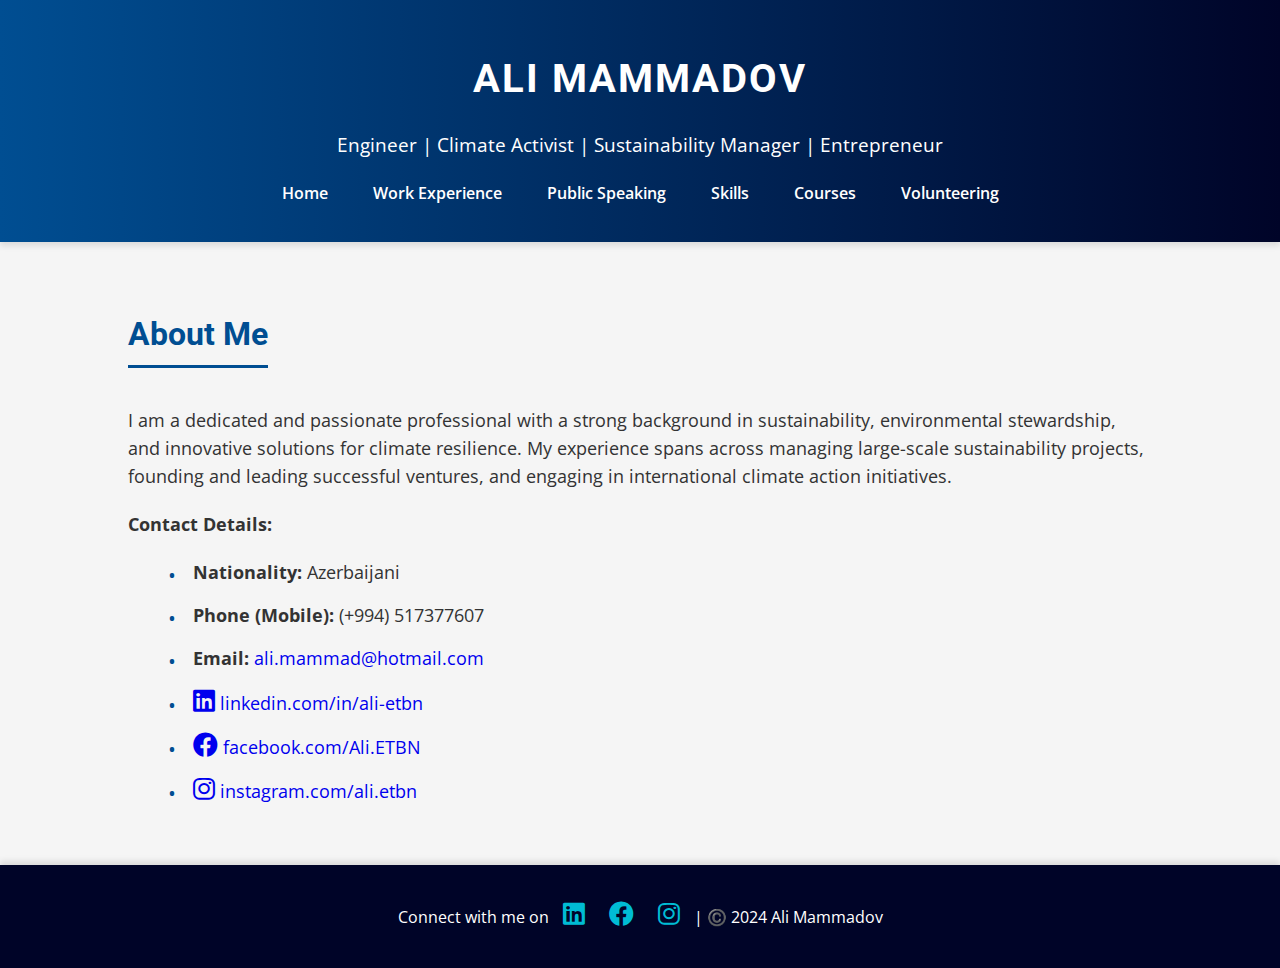
<file: index.html>
<!DOCTYPE html>
<html lang="en">
<head>
    <meta charset="UTF-8">
    <meta name="viewport" content="width=device-width, initial-scale=1.0">
    <title>Ali Mammadov - Portfolio</title>
    <link rel="stylesheet" href="styles.css">
    <link href="https://fonts.googleapis.com/css2?family=Open+Sans:wght@400;600&family=Roboto:wght@400;700&display=swap" rel="stylesheet">
    <link rel="stylesheet" href="https://cdnjs.cloudflare.com/ajax/libs/font-awesome/6.0.0-beta3/css/all.min.css">
</head>
<body>
    <header>
        <div class="container">
            <div class="header-content">
                <h1>Ali Mammadov</h1>
                <p> Engineer | Climate Activist | Sustainability Manager | Entrepreneur </p>
                <nav>
                    <ul>
                        <li><a href="index.html">Home</a></li>
                        <li><a href="work_experience.html">Work Experience</a></li>
                        <li><a href="public_speaking.html">Public Speaking</a></li>
                        <li><a href="skills.html">Skills</a></li>
                        <li><a href="courses.html">Courses</a></li>
                        <li><a href="volunteering.html">Volunteering</a></li>
                    </ul>
                </nav>
            </div>
        </div>
    </header>
    <main>
        <div class="container">
            <section>
                <h2>About Me</h2>
                <p>I am a dedicated and passionate professional with a strong background in sustainability, environmental stewardship, and innovative solutions for climate resilience. My experience spans across managing large-scale sustainability projects, founding and leading successful ventures, and engaging in international climate action initiatives.</p>
                <p><strong>Contact Details:</strong></p>
                <ul class="contact-details">                  
                    <li><strong>Nationality:</strong> Azerbaijani</li>
                    <li><strong>Phone (Mobile):</strong> (+994) 517377607</li>
                    <li><strong>Email:</strong> <a href="mailto:ali.mammad@hotmail.com">ali.mammad@hotmail.com</a></li>
                    <li><a href="https://www.linkedin.com/in/ali-etbn/"><i class="fab fa-linkedin"></i> linkedin.com/in/ali-etbn</a></li>
                    <li><a href="https://www.facebook.com/Ali.ETBN/"><i class="fab fa-facebook"></i> facebook.com/Ali.ETBN</a></li>
                    <li><a href="https://www.instagram.com/ali.etbn/"><i class="fab fa-instagram"></i> instagram.com/ali.etbn</a></li>
                </ul>
            </section>
        </div>
    </main>
    <footer>
        <div class="container">
            <p>Connect with me on 
                <a href="https://www.linkedin.com/in/ali-etbn/"><i class="fab fa-linkedin"></i></a> 
                <a href="https://www.facebook.com/Ali.ETBN/"><i class="fab fa-facebook"></i></a> 
                <a href="https://www.instagram.com/ali.etbn/"><i class="fab fa-instagram"></i></a> 
                | ©️ 2024 Ali Mammadov</p>
        </div>
    </footer>
</body>
</html>
</file>
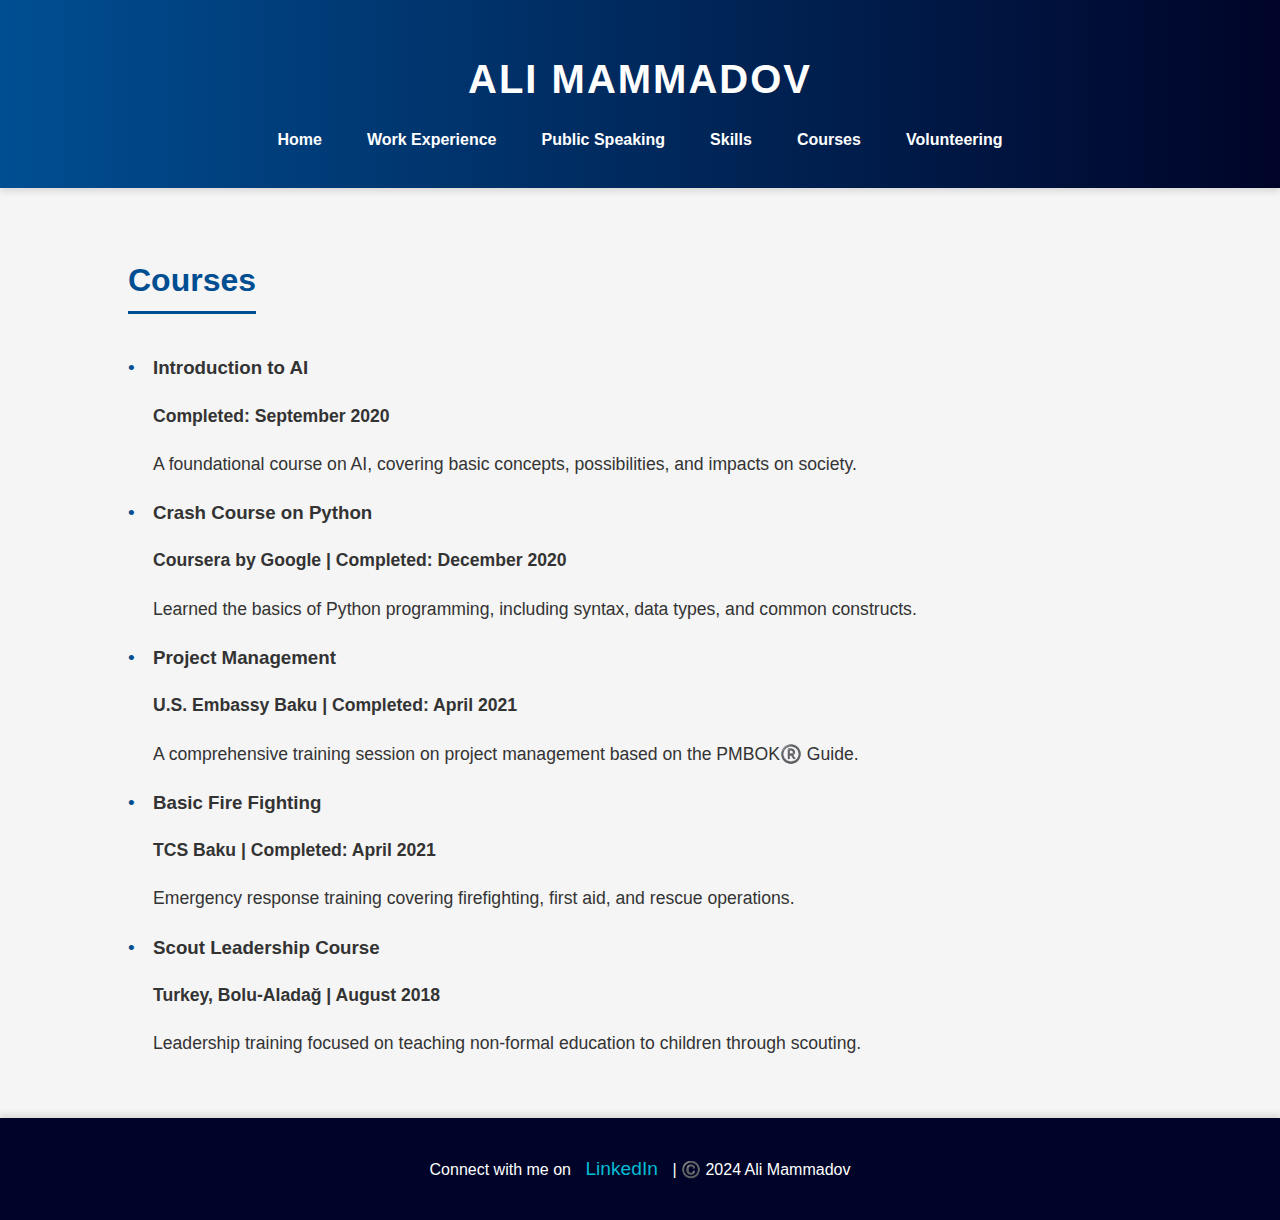
<file: courses.html>
<!DOCTYPE html>
<html lang="en">
<head>
    <meta charset="UTF-8">
    <meta name="viewport" content="width=device-width, initial-scale=1.0">
    <title>Ali Mammadov - Courses</title>
    <link rel="stylesheet" href="styles.css">
</head>
<body>
    <header>
        <div class="container">
            <div class="header-content">
                <h1>Ali Mammadov</h1>
                <nav>
                    <ul>
                        <li><a href="index.html">Home</a></li>
                        <li><a href="work_experience.html">Work Experience</a></li>
                        <li><a href="public_speaking.html">Public Speaking</a></li>
                        <li><a href="skills.html">Skills</a></li>
                        <li><a href="courses.html">Courses</a></li>
                        <li><a href="volunteering.html">Volunteering</a></li>
                    </ul>
                </nav>
            </div>
        </div>
    </header>
    <main>
        <div class="container">
            <section>
                <h2>Courses</h2>
                <div class="course">
                    <h3>Introduction to AI</h3>
                    <p><strong>Completed: September 2020</strong></p>
                    <p>A foundational course on AI, covering basic concepts, possibilities, and impacts on society.</p>
                </div>
                <div class="course">
                    <h3>Crash Course on Python</h3>
                    <p><strong>Coursera by Google | Completed: December 2020</strong></p>
                    <p>Learned the basics of Python programming, including syntax, data types, and common constructs.</p>
                </div>
                <div class="course">
                    <h3>Project Management</h3>
                    <p><strong>U.S. Embassy Baku | Completed: April 2021</strong></p>
                    <p>A comprehensive training session on project management based on the PMBOK®️ Guide.</p>
                </div>
                <div class="course">
                    <h3>Basic Fire Fighting</h3>
                    <p><strong>TCS Baku | Completed: April 2021</strong></p>
                    <p>Emergency response training covering firefighting, first aid, and rescue operations.</p>
                </div>
                <div class="course">
                    <h3>Scout Leadership Course</h3>
                    <p><strong>Turkey, Bolu-Aladağ | August 2018</strong></p>
                    <p>Leadership training focused on teaching non-formal education to children through scouting.</p>
                </div>
            </section>
        </div>
    </main>
    <footer>
        <div class="container">
            <p>Connect with me on <a href="https://www.linkedin.com/in/ali-etbn/">LinkedIn</a> | ©️ 2024 Ali Mammadov</p>
        </div>
    </footer>
</body>
</html>
</file>
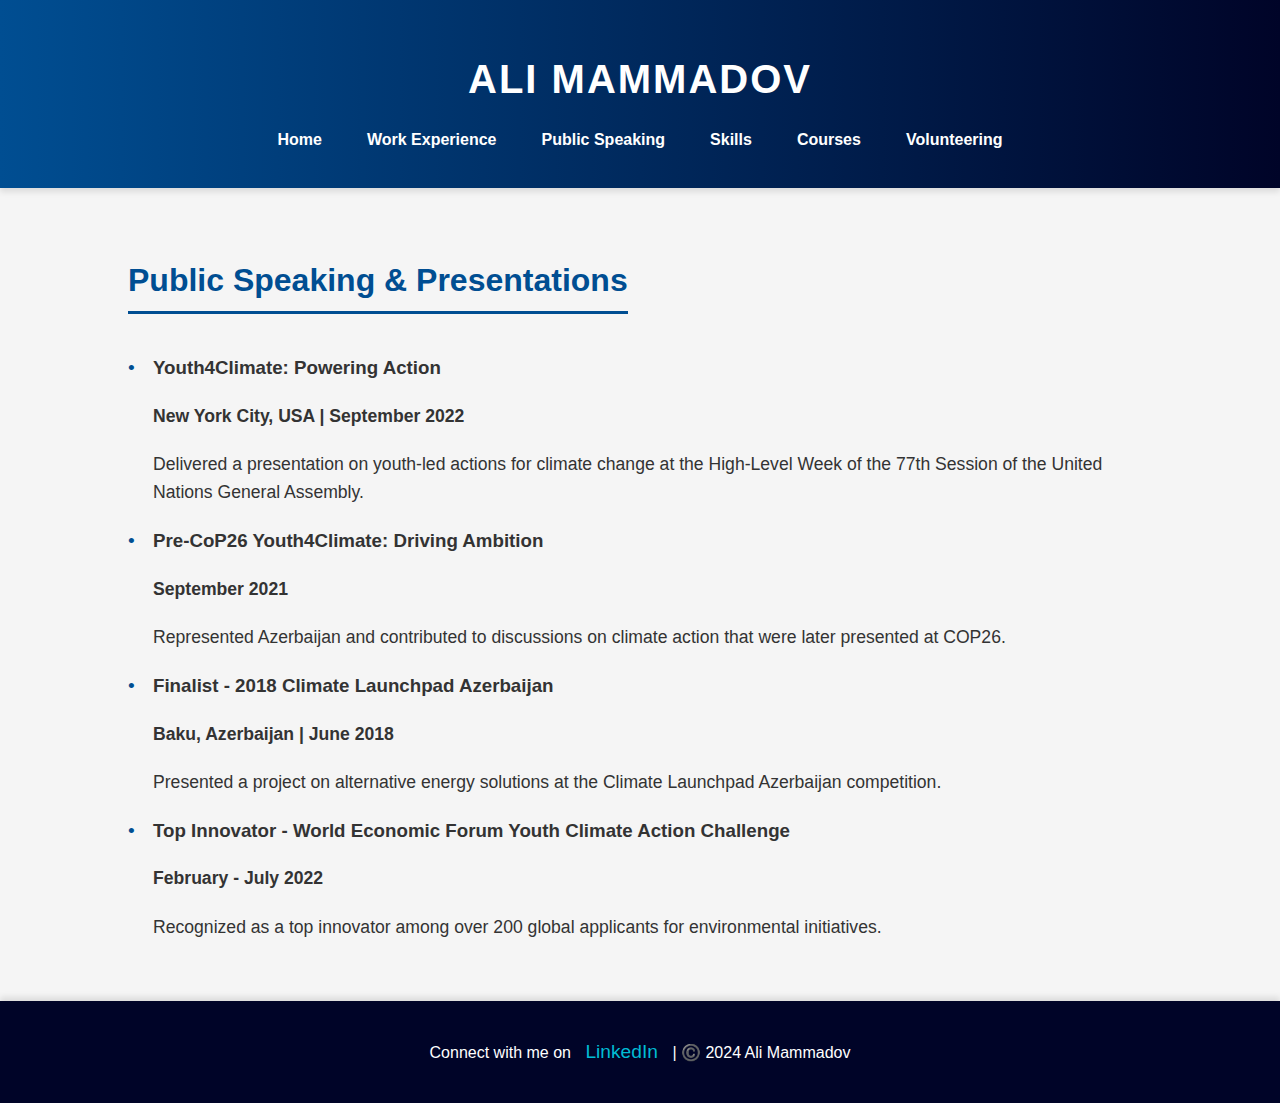
<file: public_speaking.html>
<!DOCTYPE html>
<html lang="en">
<head>
    <meta charset="UTF-8">
    <meta name="viewport" content="width=device-width, initial-scale=1.0">
    <title>Ali Mammadov - Public Speaking</title>
    <link rel="stylesheet" href="styles.css">
</head>
<body>
    <header>
        <div class="container">
            <div class="header-content">
                <h1>Ali Mammadov</h1>
                <nav>
                    <ul>
                        <li><a href="index.html">Home</a></li>
                        <li><a href="work_experience.html">Work Experience</a></li>
                        <li><a href="public_speaking.html">Public Speaking</a></li>
                        <li><a href="skills.html">Skills</a></li>
                        <li><a href="courses.html">Courses</a></li>
                        <li><a href="volunteering.html">Volunteering</a></li>
                    </ul>
                </nav>
            </div>
        </div>
    </header>
    <main>
        <div class="container">
            <section>
                <h2>Public Speaking & Presentations</h2>
                <div class="presentation">
                    <h3>Youth4Climate: Powering Action</h3>
                    <p><strong>New York City, USA | September 2022</strong></p>
                    <p>Delivered a presentation on youth-led actions for climate change at the High-Level Week of the 77th Session of the United Nations General Assembly.</p>
                </div>
                <div class="presentation">
                    <h3>Pre-CoP26 Youth4Climate: Driving Ambition</h3>
                    <p><strong>September 2021</strong></p>
                    <p>Represented Azerbaijan and contributed to discussions on climate action that were later presented at COP26.</p>
                </div>
                <div class="presentation">
                    <h3>Finalist - 2018 Climate Launchpad Azerbaijan</h3>
                    <p><strong>Baku, Azerbaijan | June 2018</strong></p>
                    <p>Presented a project on alternative energy solutions at the Climate Launchpad Azerbaijan competition.</p>
                </div>
                <div class="presentation">
                    <h3>Top Innovator - World Economic Forum Youth Climate Action Challenge</h3>
                    <p><strong>February - July 2022</strong></p>
                    <p>Recognized as a top innovator among over 200 global applicants for environmental initiatives.</p>
                </div>
            </section>
        </div>
    </main>
    <footer>
        <div class="container">
            <p>Connect with me on <a href="https://www.linkedin.com/in/ali-etbn/">LinkedIn</a> | ©️ 2024 Ali Mammadov</p>
        </div>
    </footer>
</body>
</html>
</file>
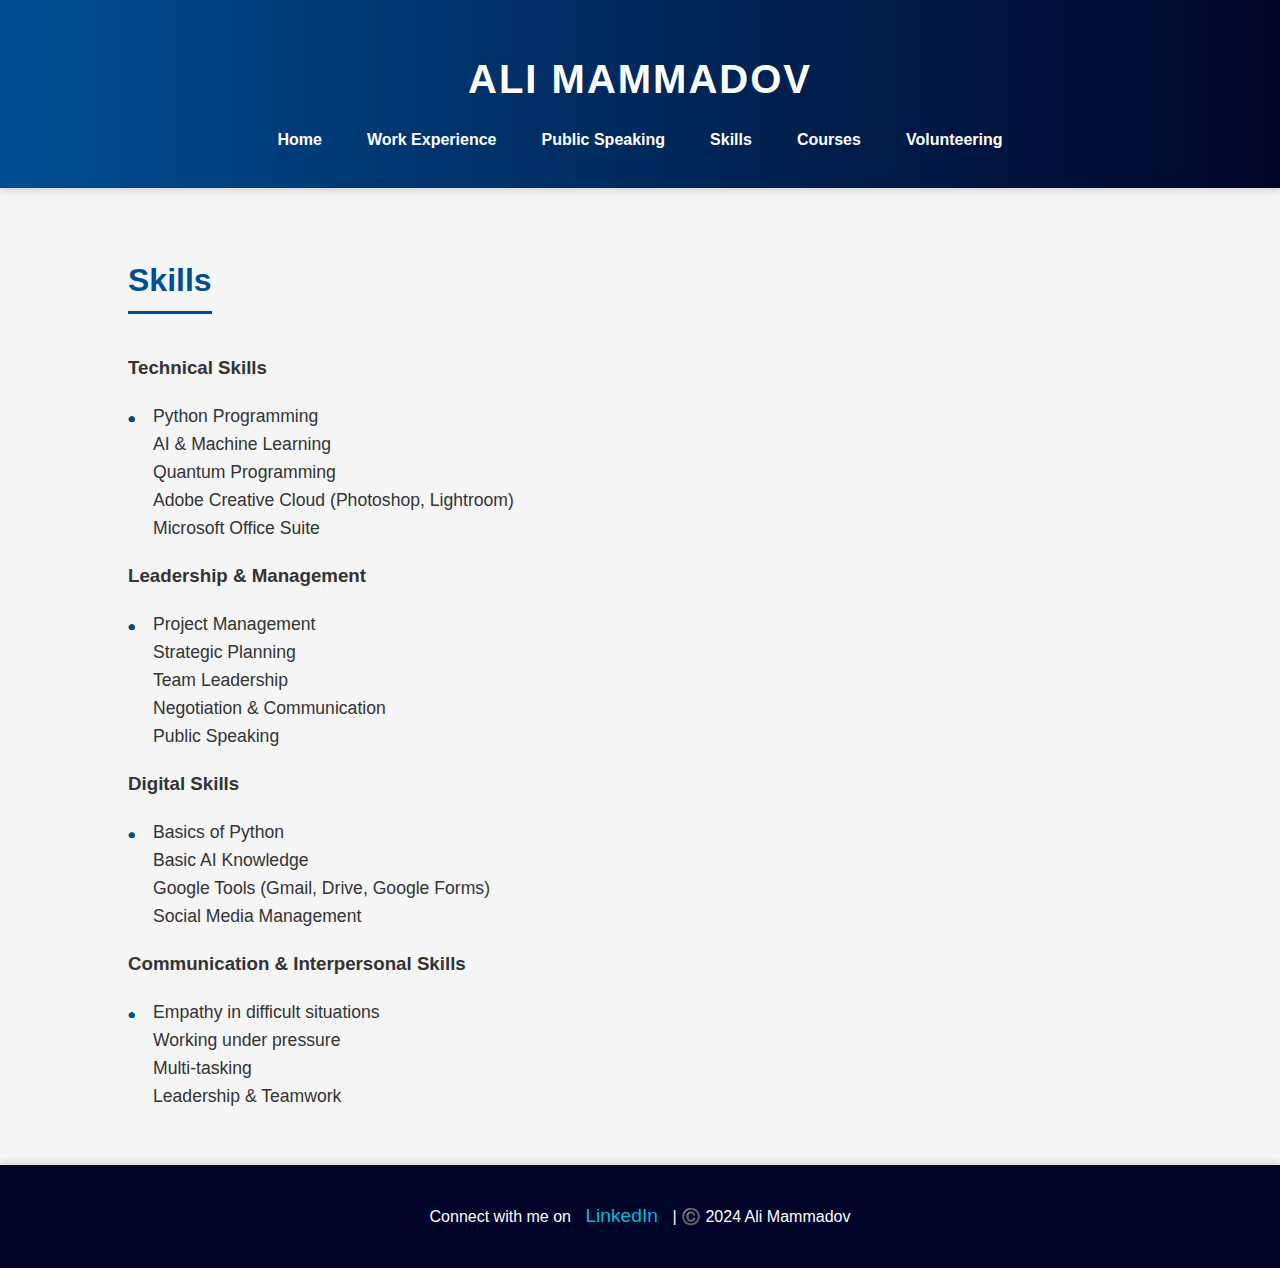
<file: skills.html>
<!DOCTYPE html>
<html lang="en">
<head>
    <meta charset="UTF-8">
    <meta name="viewport" content="width=device-width, initial-scale=1.0">
    <title>Ali Mammadov - Skills</title>
    <link rel="stylesheet" href="styles.css">
</head>
<body>
    <header>
        <div class="container">
            <div class="header-content">
                <h1>Ali Mammadov</h1>
                <nav>
                    <ul>
                        <li><a href="index.html">Home</a></li>
                        <li><a href="work_experience.html">Work Experience</a></li>
                        <li><a href="public_speaking.html">Public Speaking</a></li>
                        <li><a href="skills.html">Skills</a></li>
                        <li><a href="courses.html">Courses</a></li>
                        <li><a href="volunteering.html">Volunteering</a></li>
                    </ul>
                </nav>
            </div>
        </div>
    </header>
    <main>
        <div class="container">
            <section>
                <h2>Skills</h2>
                <div class="skill">
                    <h3>Technical Skills</h3>
                    <ul>
                        <li>Python Programming</li>
                        <li>AI & Machine Learning</li>
                        <li>Quantum Programming</li>
                        <li>Adobe Creative Cloud (Photoshop, Lightroom)</li>
                        <li>Microsoft Office Suite</li>
                    </ul>
                </div>
                <div class="skill">
                    <h3>Leadership & Management</h3>
                    <ul>
                        <li>Project Management</li>
                        <li>Strategic Planning</li>
                        <li>Team Leadership</li>
                        <li>Negotiation & Communication</li>
                        <li>Public Speaking</li>
                    </ul>
                </div>
                <div class="skill">
                    <h3>Digital Skills</h3>
                    <ul>
                        <li>Basics of Python</li>
                        <li>Basic AI Knowledge</li>
                        <li>Google Tools (Gmail, Drive, Google Forms)</li>
                        <li>Social Media Management</li>
                    </ul>
                </div>
                <div class="skill">
                    <h3>Communication & Interpersonal Skills</h3>
                    <ul>
                        <li>Empathy in difficult situations</li>
                        <li>Working under pressure</li>
                        <li>Multi-tasking</li>
                        <li>Leadership & Teamwork</li>
                    </ul>
                </div>
            </section>
        </div>
    </main>
    <footer>
        <div class="container">
            <p>Connect with me on <a href="https://www.linkedin.com/in/ali-etbn/">LinkedIn</a> | ©️ 2024 Ali Mammadov</p>
        </div>
    </footer>
</body>
</html>
</file>
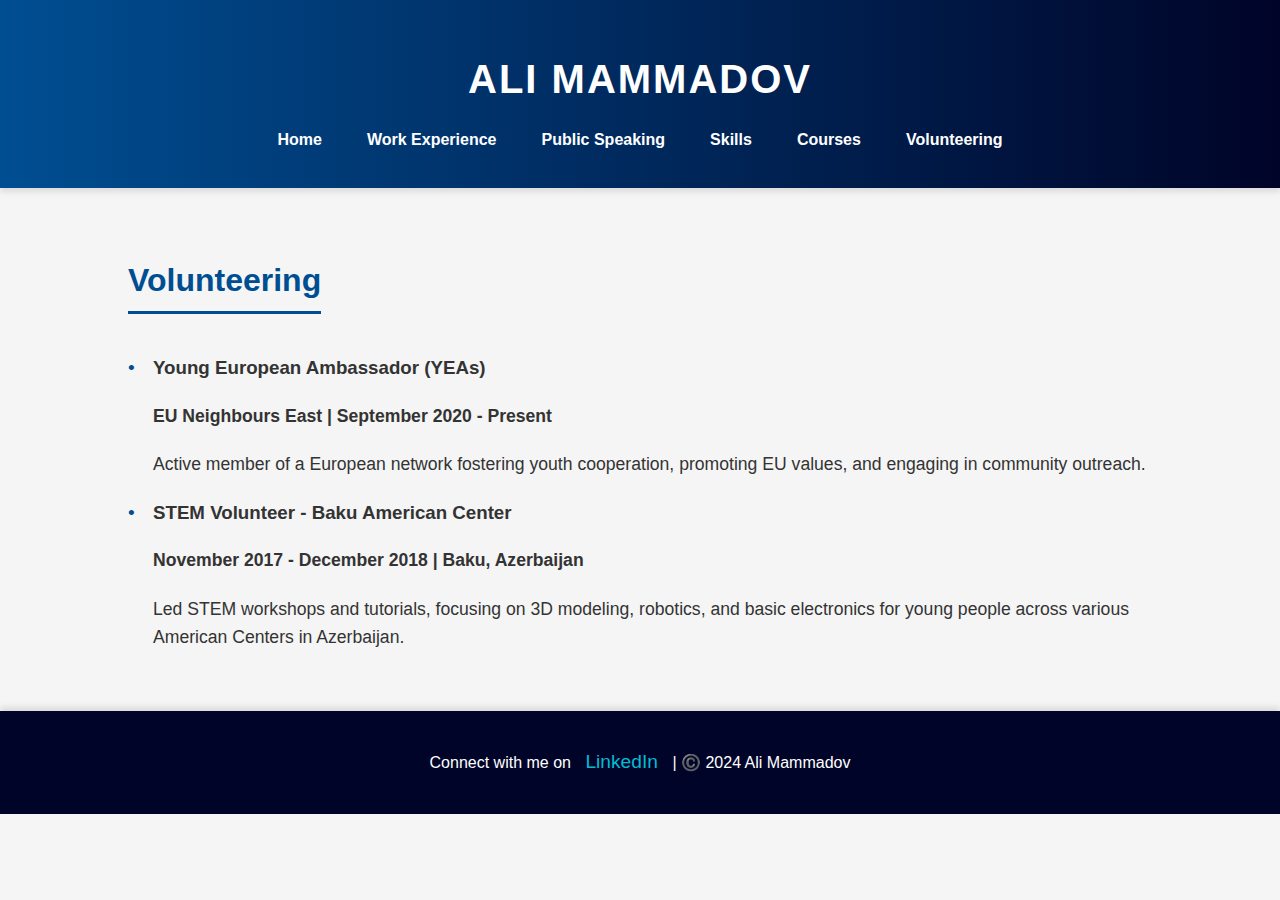
<file: volunteering.html>
<!DOCTYPE html>
<html lang="en">
<head>
    <meta charset="UTF-8">
    <meta name="viewport" content="width=device-width, initial-scale=1.0">
    <title>Ali Mammadov - Volunteering</title>
    <link rel="stylesheet" href="styles.css">
</head>
<body>
    <header>
        <div class="container">
            <div class="header-content">
                <h1>Ali Mammadov</h1>
                <nav>
                    <ul>
                        <li><a href="index.html">Home</a></li>
                        <li><a href="work_experience.html">Work Experience</a></li>
                        <li><a href="public_speaking.html">Public Speaking</a></li>
                        <li><a href="skills.html">Skills</a></li>
                        <li><a href="courses.html">Courses</a></li>
                        <li><a href="volunteering.html">Volunteering</a></li>
                    </ul>
                </nav>
            </div>
        </div>
    </header>
    <main>
        <div class="container">
            <section>
                <h2>Volunteering</h2>
                <div class="volunteer">
                    <h3>Young European Ambassador (YEAs)</h3>
                    <p><strong>EU Neighbours East | September 2020 - Present</strong></p>
                    <p>Active member of a European network fostering youth cooperation, promoting EU values, and engaging in community outreach.</p>
                </div>
                <div class="volunteer">
                    <h3>STEM Volunteer - Baku American Center</h3>
                    <p><strong>November 2017 - December 2018 | Baku, Azerbaijan</strong></p>
                    <p>Led STEM workshops and tutorials, focusing on 3D modeling, robotics, and basic electronics for young people across various American Centers in Azerbaijan.</p>
                </div>
            </section>
        </div>
    </main>
    <footer>
        <div class="container">
            <p>Connect with me on <a href="https://www.linkedin.com/in/ali-etbn/">LinkedIn</a> | ©️ 2024 Ali Mammadov</p>
        </div>
    </footer>
</body>
</html>
</file>
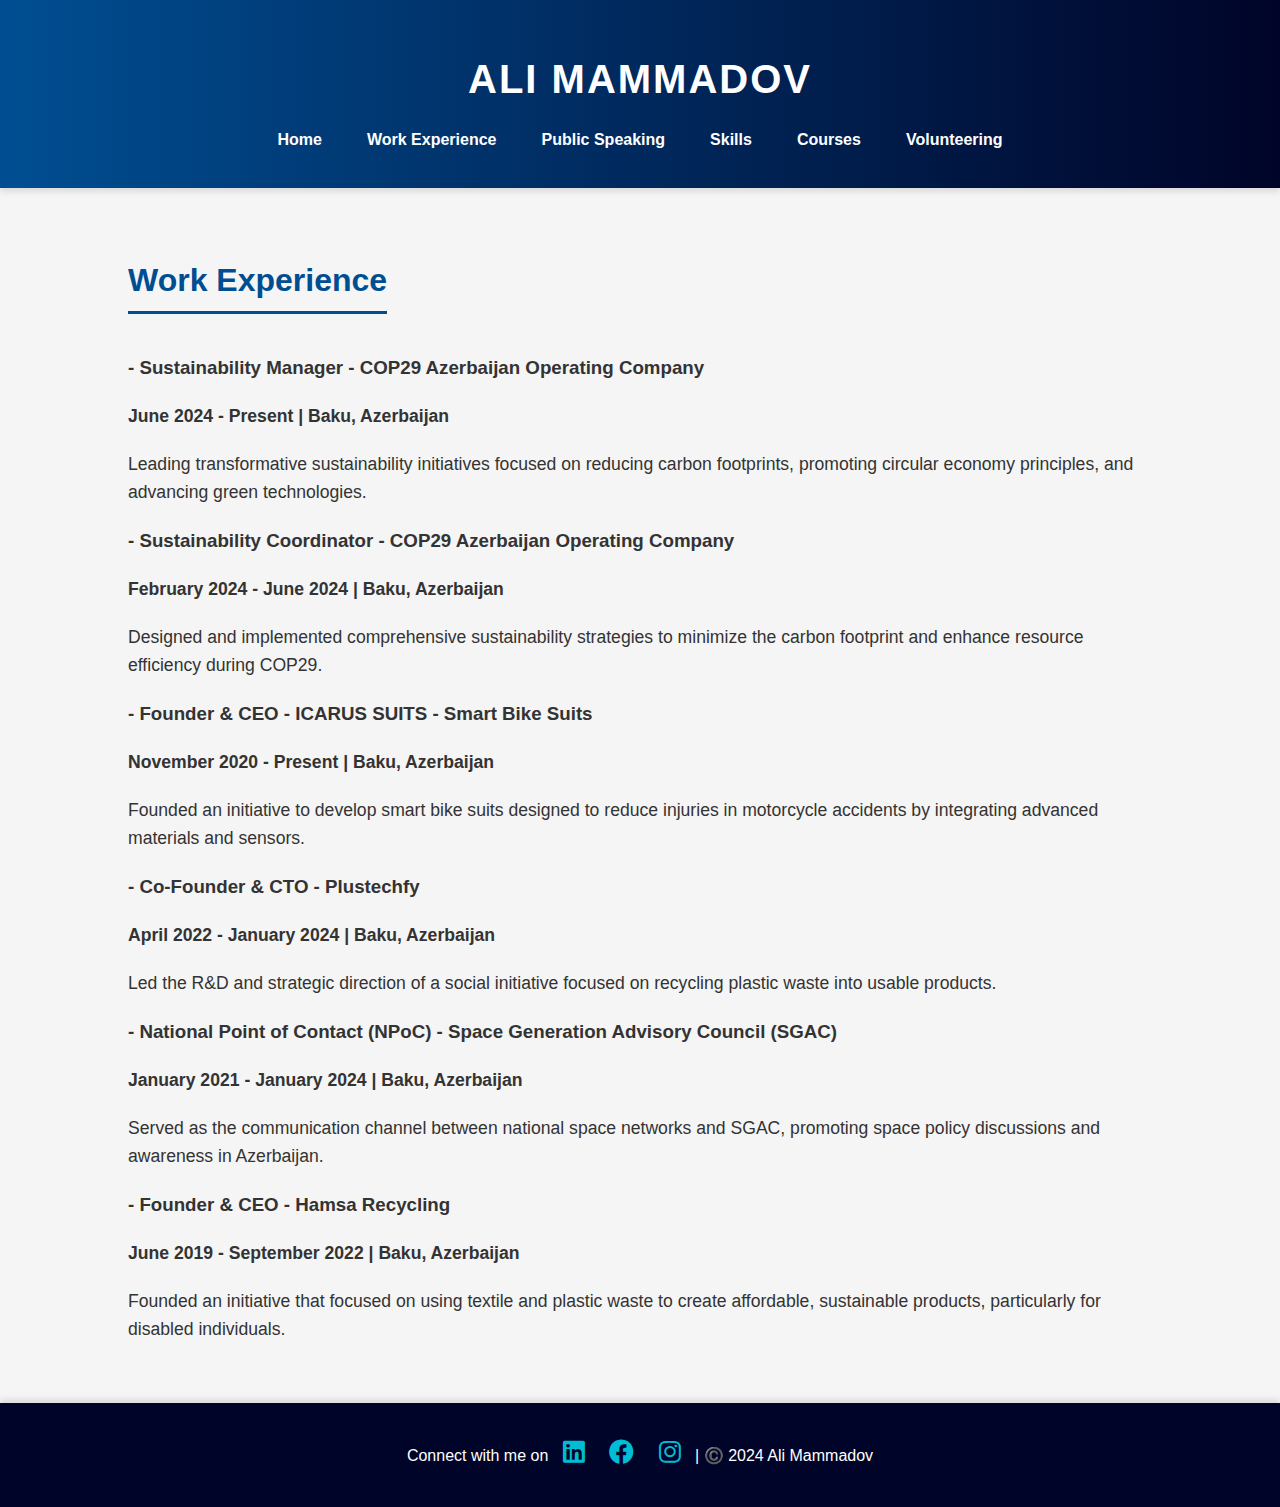
<file: work_experience.html>
<!DOCTYPE html>
<html lang="en">
<head>
    <meta charset="UTF-8">
    <meta name="viewport" content="width=device-width, initial-scale=1.0">
    <title>Ali Mammadov - Work Experience</title>
    <link rel="stylesheet" href="styles.css">
    <link rel="stylesheet" href="https://cdnjs.cloudflare.com/ajax/libs/font-awesome/6.0.0-beta3/css/all.min.css">
</head>
<body>
    <header>
        <div class="container">
            <div class="header-content">
                <h1>Ali Mammadov</h1>
                <nav>
                    <ul>
                        <li><a href="index.html">Home</a></li>
                        <li><a href="work_experience.html">Work Experience</a></li>
                        <li><a href="public_speaking.html">Public Speaking</a></li>
                        <li><a href="skills.html">Skills</a></li>
                        <li><a href="courses.html">Courses</a></li>
                        <li><a href="volunteering.html">Volunteering</a></li>
                    </ul>
                </nav>
            </div>
        </div>
    </header>
    <main>
        <div class="container">
            <section>
                <h2>Work Experience</h2>
                <div class="job">
                    <h3> - Sustainability Manager - COP29 Azerbaijan Operating Company</h3>
                    <p><strong>June 2024 - Present | Baku, Azerbaijan</strong></p>
                    <p>Leading transformative sustainability initiatives focused on reducing carbon footprints, promoting circular economy principles, and advancing green technologies.</p>
                </div>
                <div class="job">
                    <h3> - Sustainability Coordinator - COP29 Azerbaijan Operating Company</h3>
                    <p><strong>February 2024 - June 2024 | Baku, Azerbaijan</strong></p>
                    <p>Designed and implemented comprehensive sustainability strategies to minimize the carbon footprint and enhance resource efficiency during COP29.</p>
                </div>
                <div class="job">
                    <h3> - Founder & CEO - ICARUS SUITS - Smart Bike Suits</h3>
                    <p><strong>November 2020 - Present | Baku, Azerbaijan</strong></p>
                    <p>Founded an initiative to develop smart bike suits designed to reduce injuries in motorcycle accidents by integrating advanced materials and sensors.</p>
                </div>
                <div class="job">
                    <h3> - Co-Founder & CTO - Plustechfy</h3>
                    <p><strong>April 2022 - January 2024 | Baku, Azerbaijan</strong></p>
                    <p>Led the R&D and strategic direction of a social initiative focused on recycling plastic waste into usable products.</p>
                </div>
                <div class="job">
                    <h3> - National Point of Contact (NPoC) - Space Generation Advisory Council (SGAC)</h3>
                    <p><strong>January 2021 - January 2024 | Baku, Azerbaijan</strong></p>
                    <p>Served as the communication channel between national space networks and SGAC, promoting space policy discussions and awareness in Azerbaijan.</p>
                </div>
                <div class="job">
                    <h3> - Founder & CEO - Hamsa Recycling</h3>
                    <p><strong>June 2019 - September 2022 | Baku, Azerbaijan</strong></p>
                    <p>Founded an initiative that focused on using textile and plastic waste to create affordable, sustainable products, particularly for disabled individuals.</p>
                </div>
            </section>
        </div>
    </main>
    <footer>
        <div class="container">
            <p>Connect with me on 
                <a href="https://www.linkedin.com/in/ali-etbn/"><i class="fab fa-linkedin"></i></a> 
                <a href="https://www.facebook.com/Ali.ETBN/"><i class="fab fa-facebook"></i></a> 
                <a href="https://www.instagram.com/ali.etbn/"><i class="fab fa-instagram"></i></a> 
                | ©️ 2024 Ali Mammadov</p>
        </div>
    </footer>
</body>
</html>
</file>
<file: styles.css>
/* Fonts & Basic Resets */
body {
    font-family: 'Open Sans', sans-serif;
    margin: 0;
    padding: 0;
    background-color: #f5f5f5;
    color: #333;
    line-height: 1.6;
}

.container {
    width: 80%;
    margin: 0 auto;
    max-width: 1200px;
}

header {
    background: linear-gradient(to right, #004e92, #000428);
    color: white;
    padding: 20px 0;
    box-shadow: 0 4px 6px rgba(0, 0, 0, 0.1);
}

.header-content {
    text-align: center;
}

header h1 {
    font-family: 'Roboto', sans-serif;
    font-size: 2.5em;
    margin-bottom: 10px;
    text-transform: uppercase;
    letter-spacing: 2px;
}

header p {
    font-size: 1.2em;
    margin-bottom: 20px;
}

ul{
    list-style-type: none;
}

a{
    text-decoration: none;
}

i{
    font-size: 25px;
}

nav ul {
    list-style: none;
    padding: 0;
    display: flex;
    justify-content: center;
    gap: 15px;
}

nav ul li {
    margin: 0 15px;
}

nav ul li a {
    text-decoration: none;
    color: white;
    font-weight: 600;
    transition: color 0.3s, transform 0.3s;
}

nav ul li a:hover {
    color: #00bcd4;
    transform: scale(1.1);
    text-shadow: 0px 0px 5px rgba(0, 188, 212, 0.7);
}

main {
    padding: 40px 0;
}

main h2 {
    font-family: 'Roboto', sans-serif;
    font-size: 2em;
    color: #004e92;
    margin-bottom: 20px;
    border-bottom: 3px solid #004e92;
    display: inline-block;
    padding-bottom: 5px;
}

main p, main ul {
    font-size: 1.1em;
    margin-bottom: 20px;
}

.contact-details li, .skill ul, .presentation, .course, .volunteer {
    margin-bottom: 15px;
    padding-left: 25px;
    position: relative;
}

.contact-details li::before, .skill ul li::before, .presentation::before, .course::before, .volunteer::before {
    content: "•";
    color: #004e92;
    font-size: 1.2em;
    position: absolute;
    left: 0;
    top: 0;
}

footer {
    background-color: #000428;
    color: white;
    padding: 20px 0;
    text-align: center;
    position: relative;
    bottom: 0;
    width: 100%;
    box-shadow: 0 -4px 6px rgba(0, 0, 0, 0.1);
}

footer a {
    color: #00bcd4;
    text-decoration: none;
    font-size: 1.2em;
    margin: 0 10px;
    transition: color 0.3s, transform 0.3s;
}

footer a:hover {
    color: #f5f5f5;
    transform: scale(1.2);
}

@media (max-width: 768px) {
    .container {
        width: 90%;
    }

    header h1 {
        font-size: 2em;
    }

    nav ul {
        flex-direction: column;
        align-items: center;
        gap: 10px;
    }

    nav ul li {
        margin: 10px 0;
    }
}
</file>
